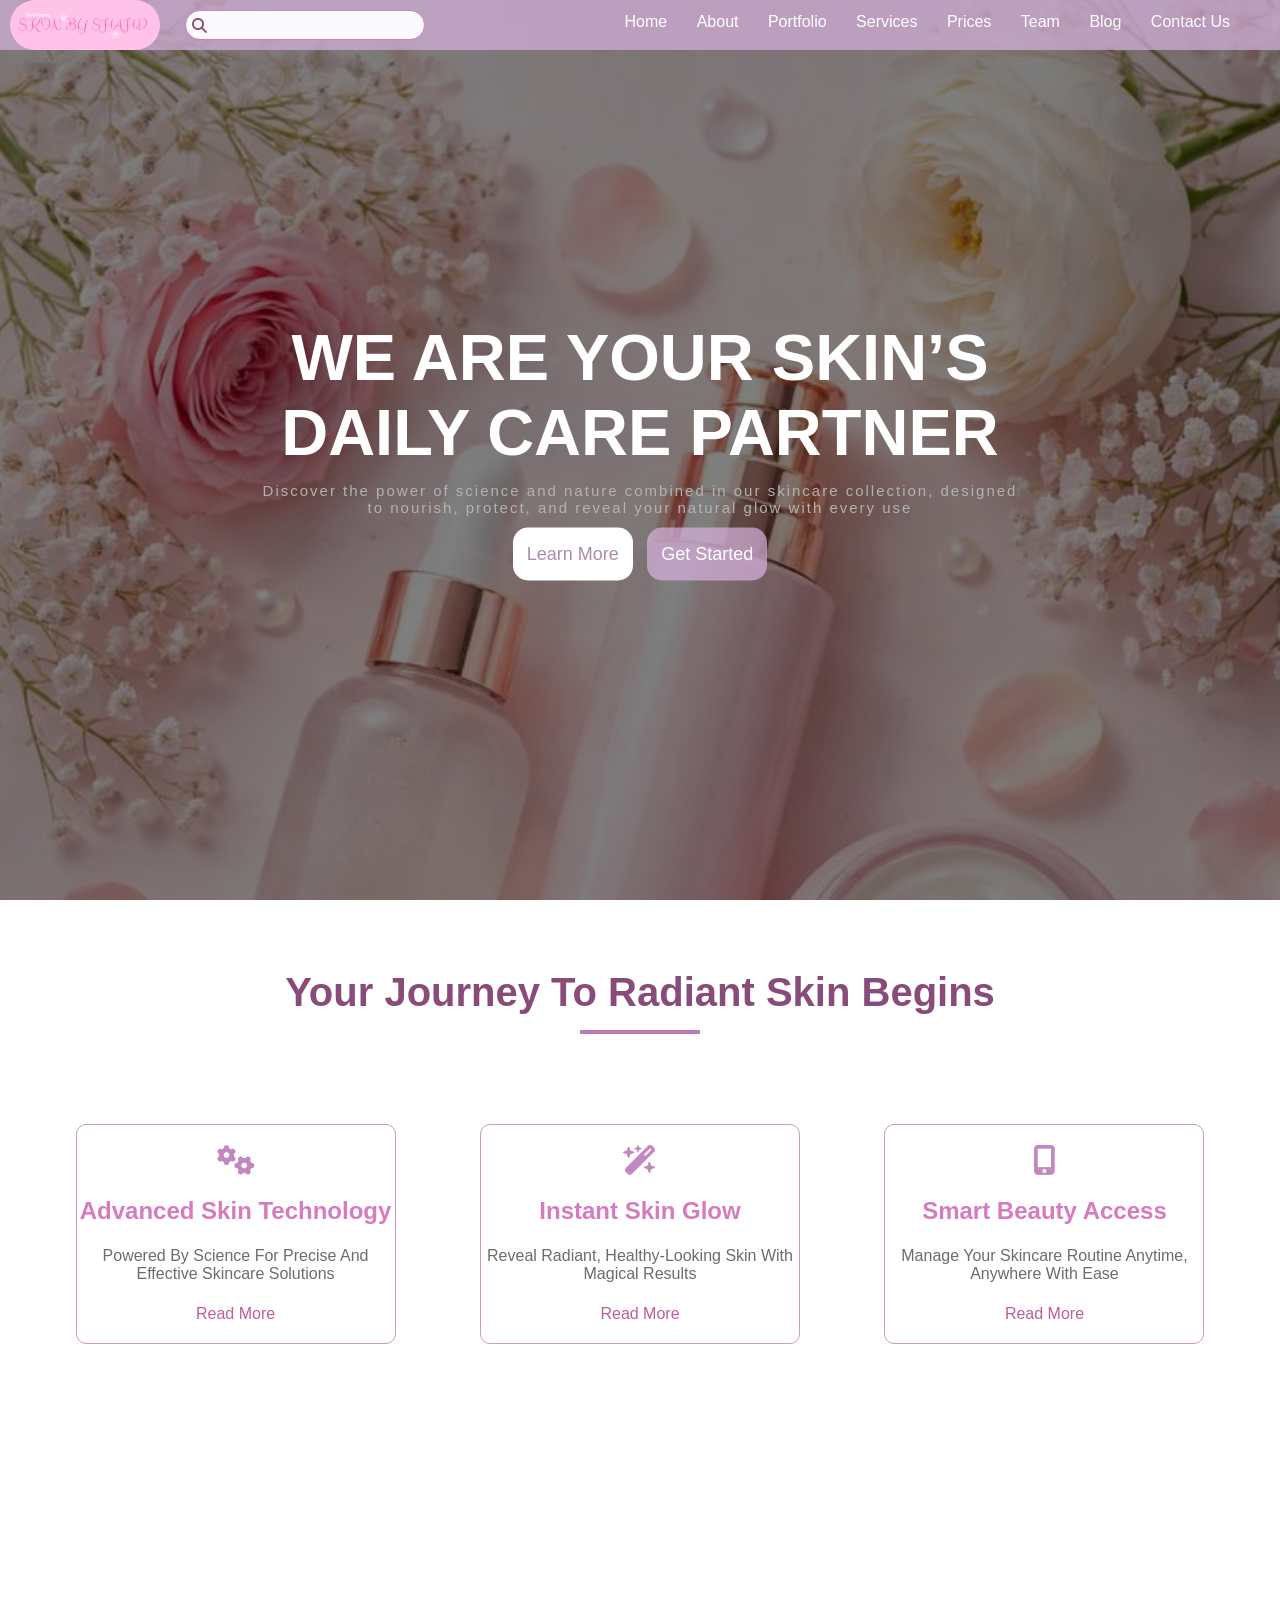
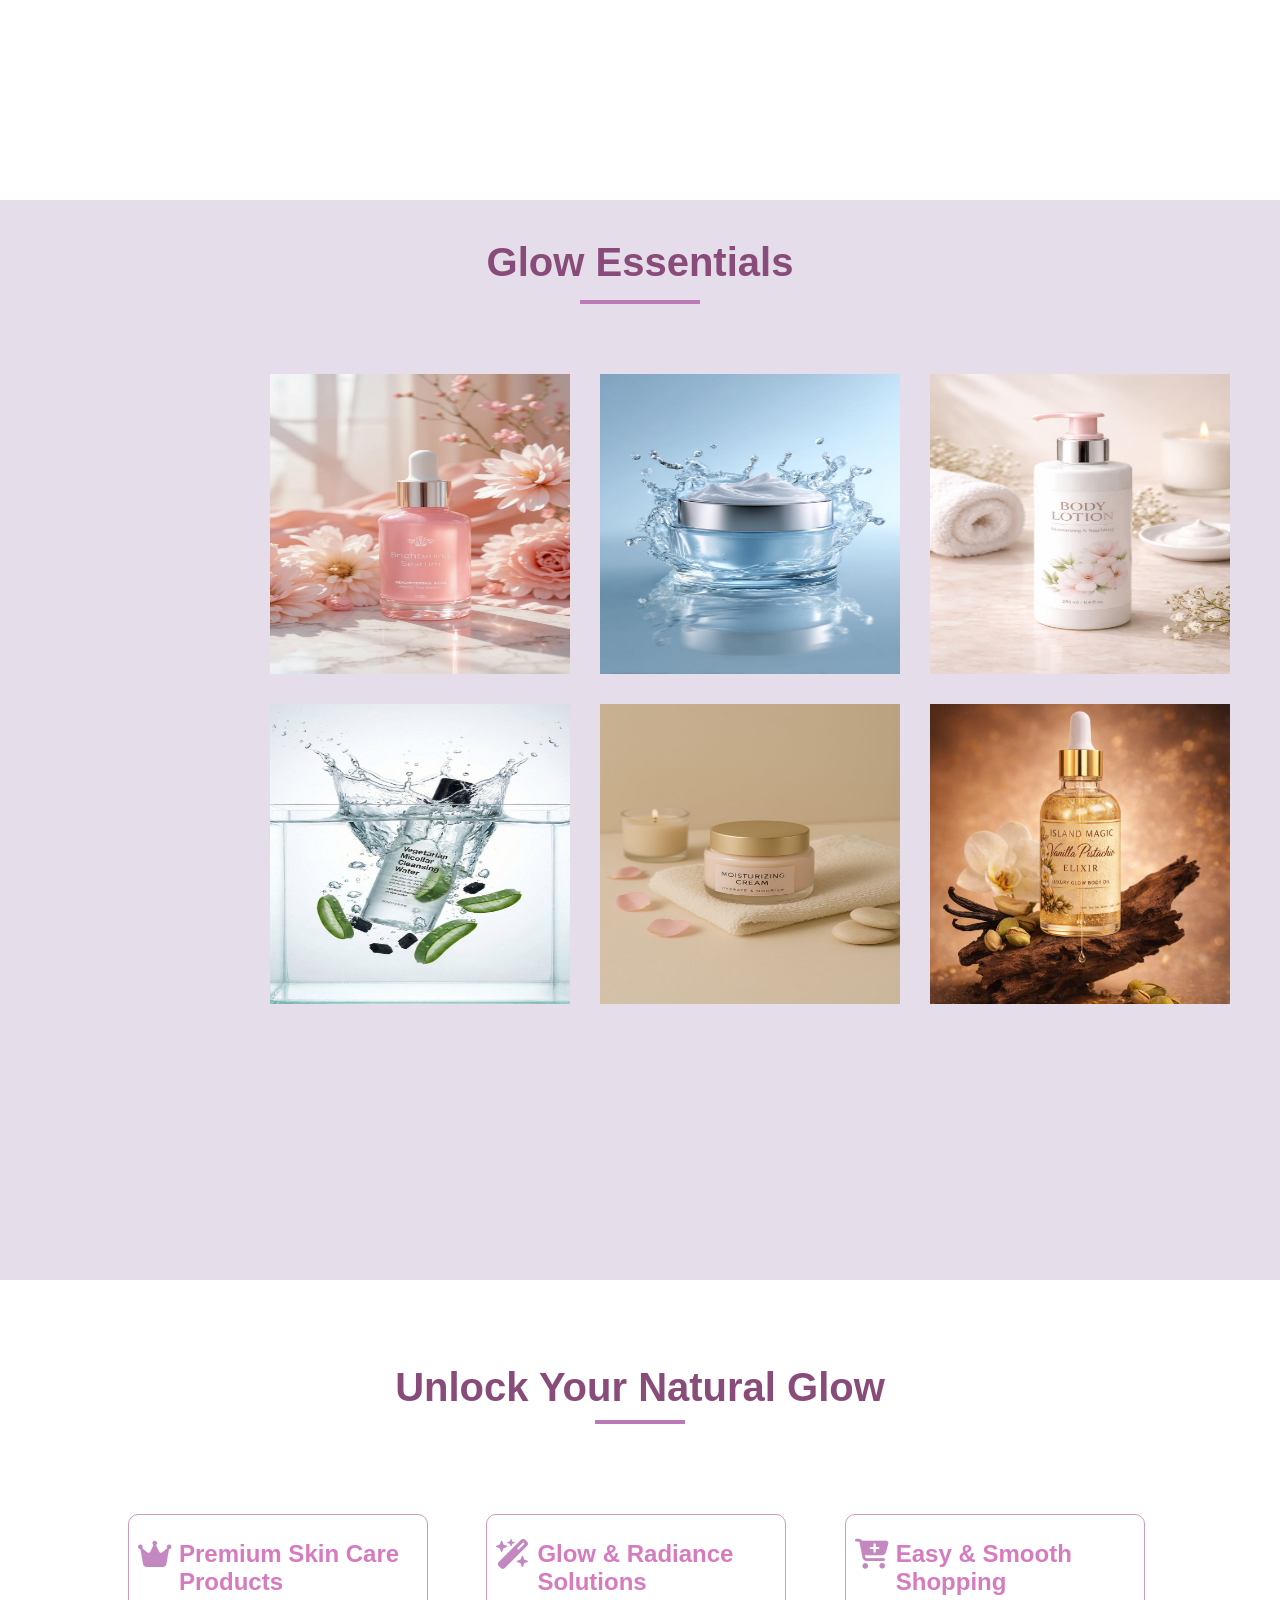
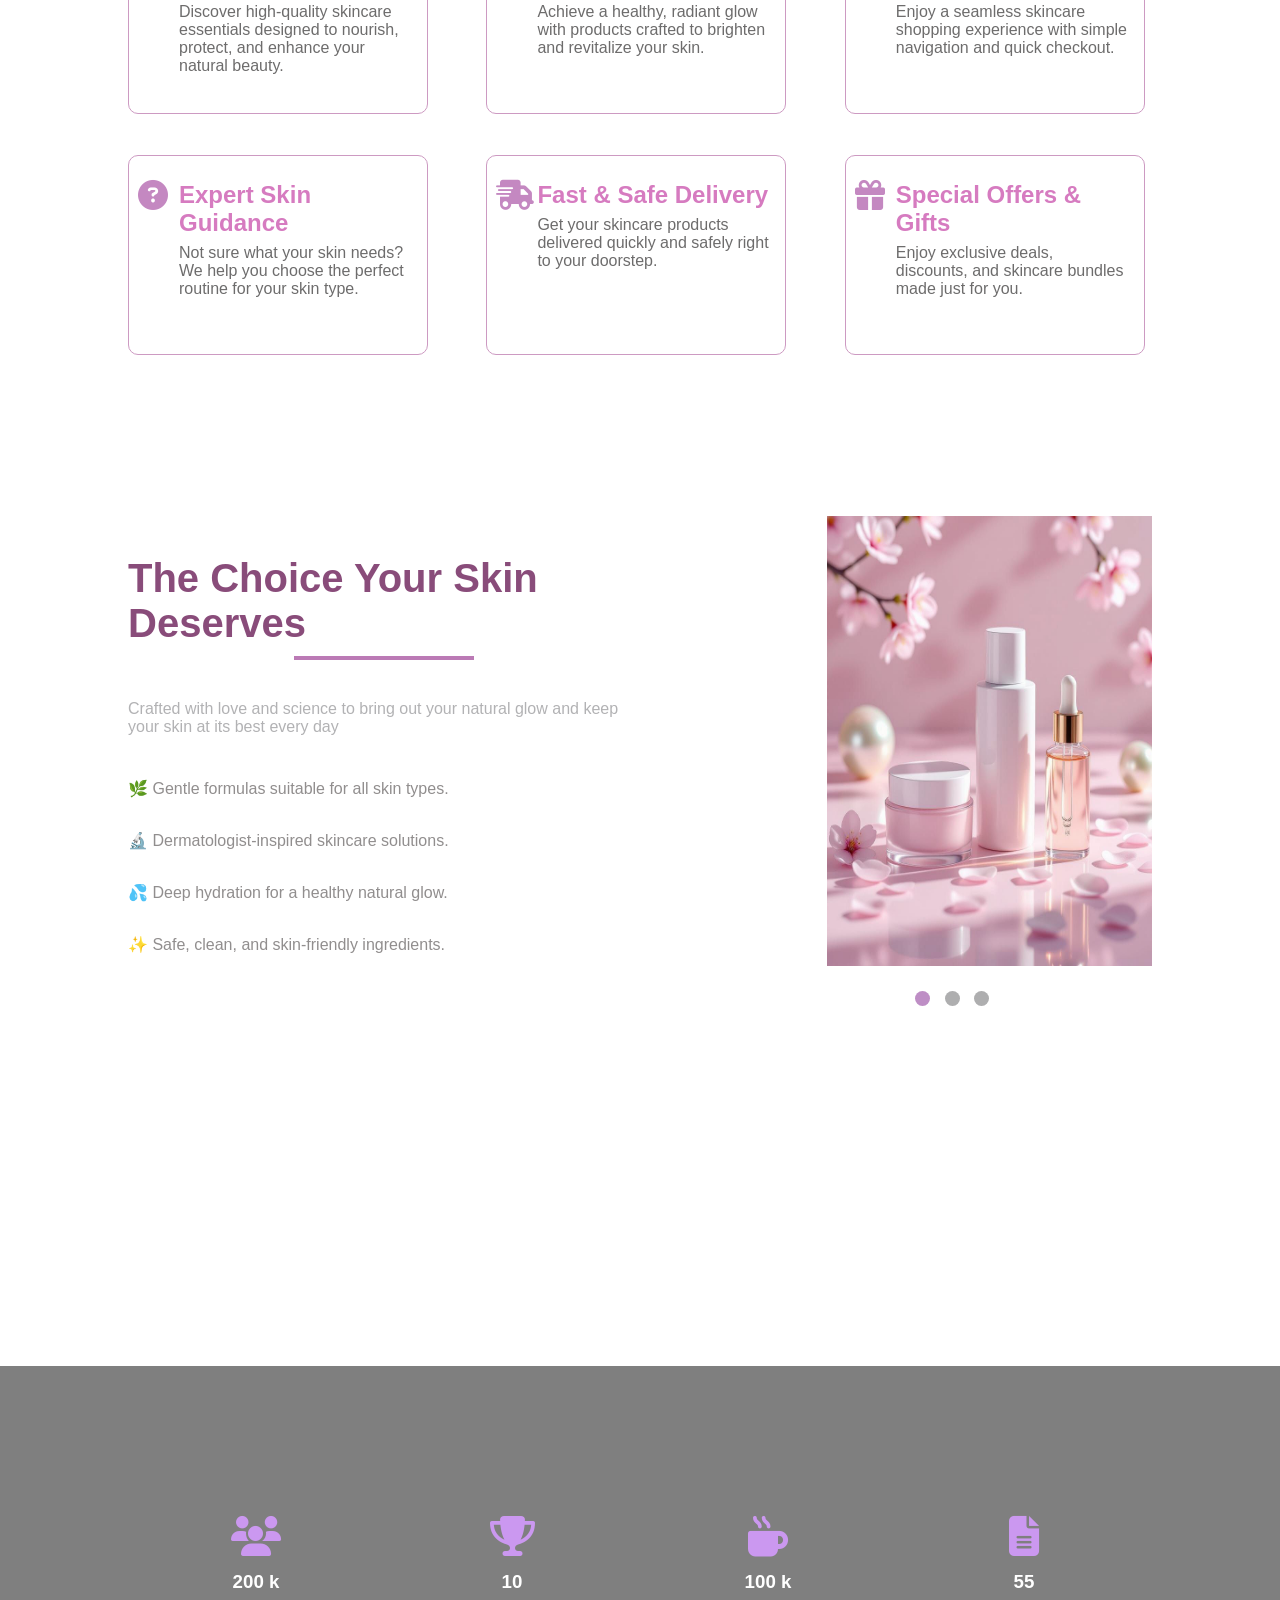
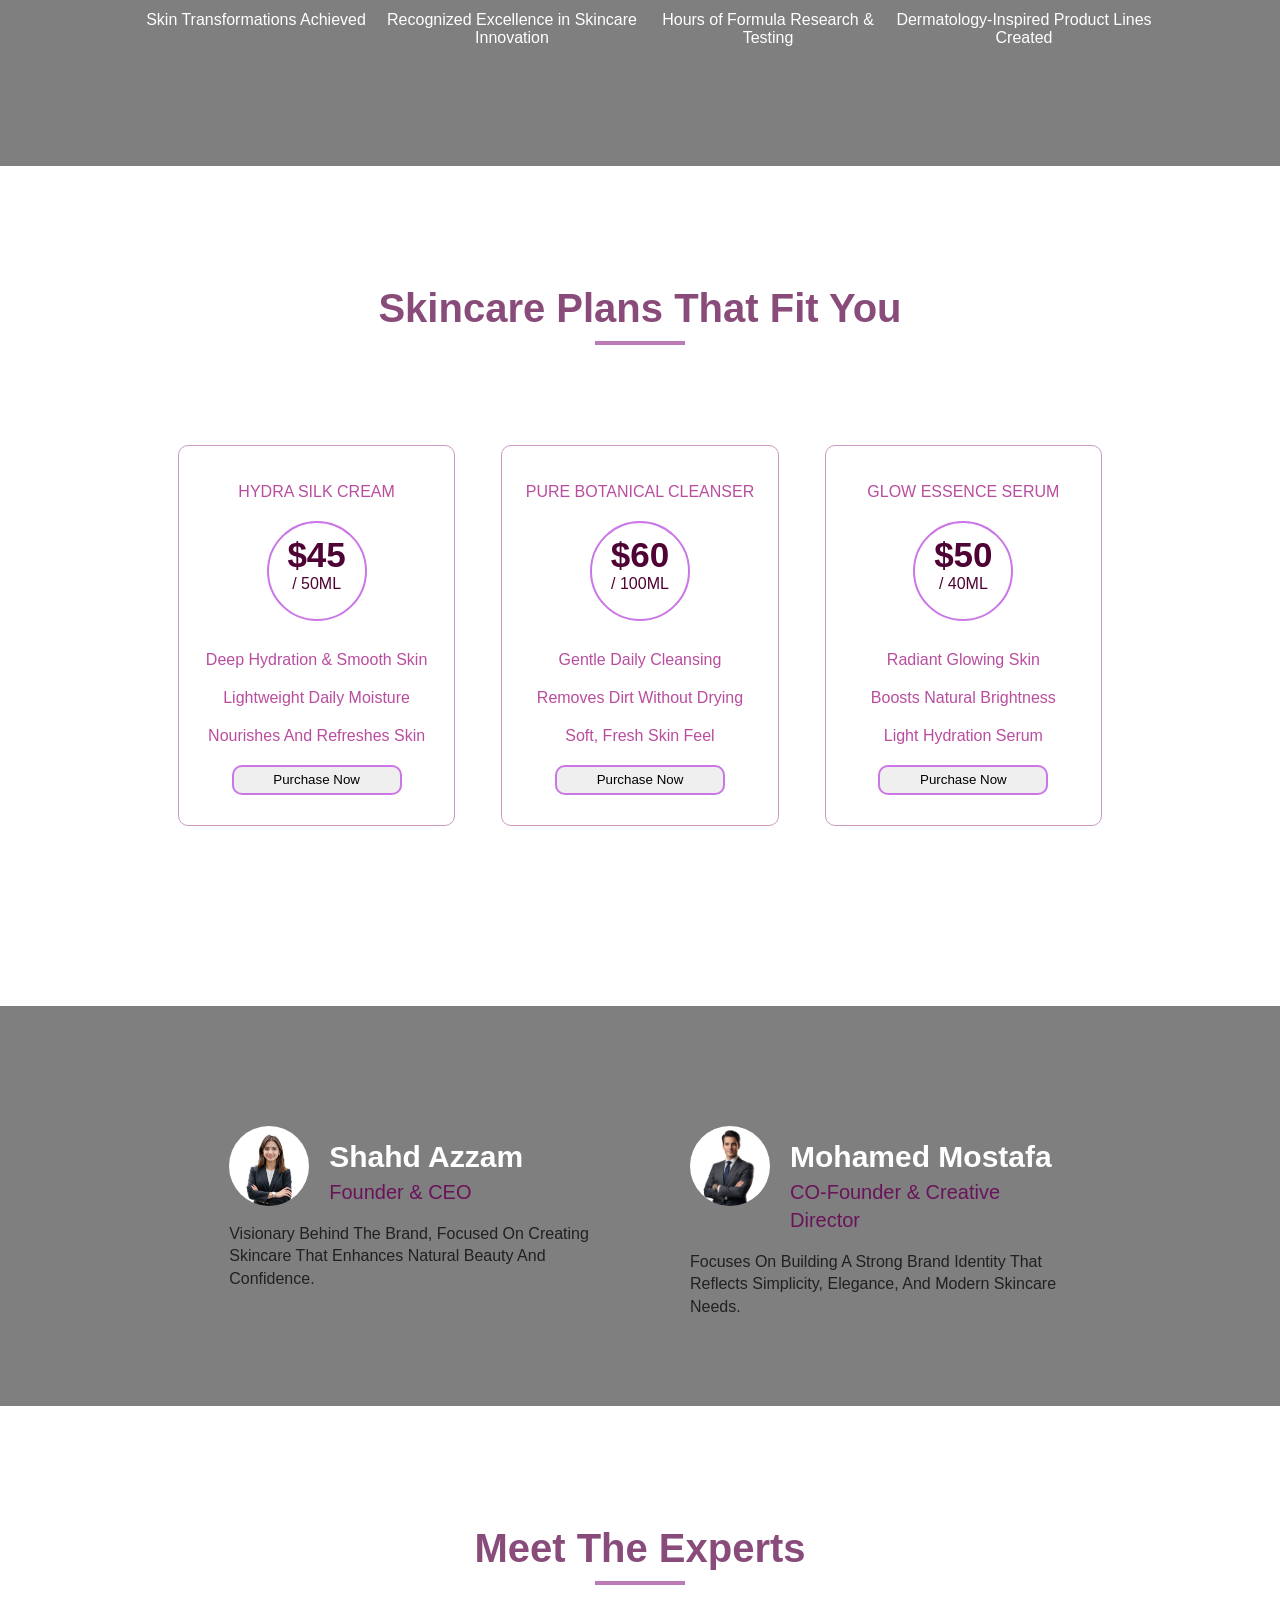
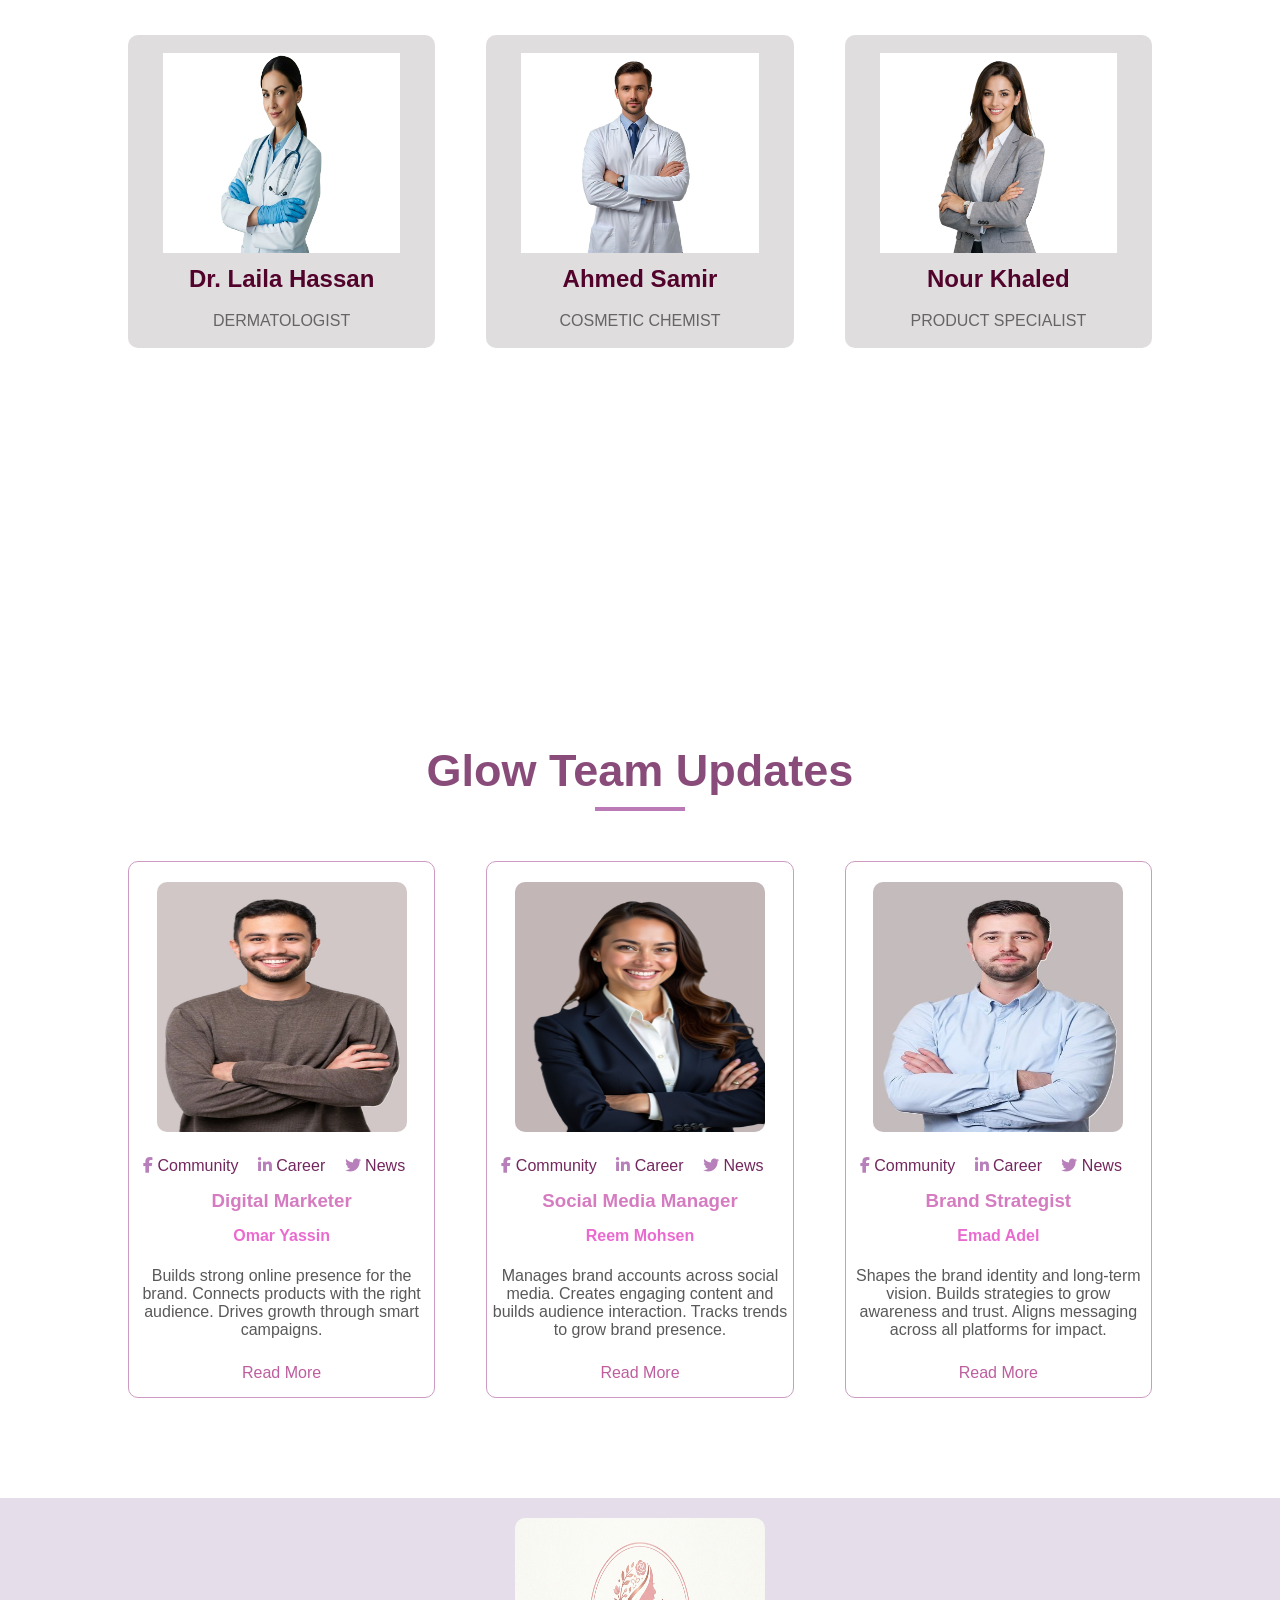
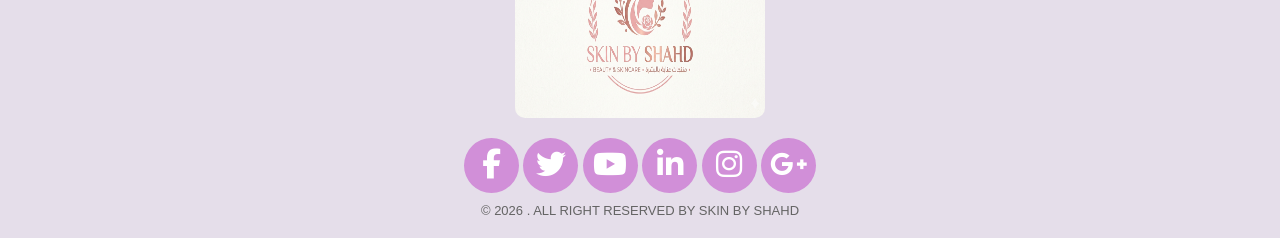
<file: index.html>
<HTML>
    <HEAD>
        <title>SKIN By Shahd</title>
        <link rel="stylesheet" href="CSS/style.css">
        <meta charset="utf-8">
        <link rel="stylesheet" href="https://cdnjs.cloudflare.com/ajax/libs/font-awesome/6.5.1/css/all.min.css">
        
    </HEAD>
    <body>
        <div class="header">
             <img class="img-1" src="images/img-1.png" alt="">
            <input type="text"><i class="fa-solid fa-magnifying-glass searchicon"></i> 
<ul class="headerlinks">
    <li><a href="#">Home</a></li>
    <li><a href="#">About</a></li>
    <li><a href="#">Portfolio</a></li>
    <li><a href="#">Services</a></li>
    <li><a href="#">Prices</a></li>
    <li><a href="#">Team</a></li>
    <li class="list-dropdown"><a href="#" class="blog">Blog</a>
    <ul class="dropdown">
<li><a class="a-dropdown" href="#"> Skin Evolution </a></li>
<li><a class="a-dropdown" href="#"> Glow Formula  </a></li>
<li><a class="a-dropdown" href="#"> Expert Picks </a></li>
    </ul><!-- /dropdown --></li>
    <li><a href="#">Contact Us</a></li>
</ul>
        </div>
        <!--------------------------- /header------------------------ -->
    <div class="container">
        <div class="div1">
            <div class="overlay">
                <div class="mainparagraph">
                    <h2 class="title2">We are your skin’s daily care partner</h2>
                
                    <p class="paragraph1">Discover the power of science and nature combined in our skincare collection, designed to nourish, protect, and reveal your natural glow with every use</p>
                
                    <div class="buttons">
                        <button class="btn1">Learn More</button>
                        <button class="btn2">get started</button>
                    </div>
                </div> <!--/mainparagraph -->
            </div>  <!-- /overlay -->
        </div>  <!-- /div1 -->
    </div>  <!--  /container -->
    <!-- ------------------------------section 2  about-------------------------------------- -->
     <div class="parent">
        
        <h2 class="h2welcome">Your Journey to Radiant Skin Begins</h2>
        <hr class="hrwelcome">
        <div class="sec2div1">
            <i class="fa-solid fa-gears iconsec2"></i>
            <h2 class="sec2h2">Advanced Skin Technology</h2>
            <p class="sec2p2">Powered by science for precise and effective skincare solutions</p>
            <a  class="sec2link"  href="#">Read More</a>
        </div>
        
        <div class="sec2div1">
            <i class="fa-solid fa-wand-magic-sparkles iconsec2"></i>
            <h2 class="sec2h2">Instant Skin Glow</h2>
            <p class="sec2p2">Reveal radiant, healthy-looking skin with magical results</p>
            <a class="sec2link" href="#">Read More</a>
        </div>
    
        <div class="sec2div1">
            <i class="fa-solid fa-mobile-screen-button iconsec2"></i>
            <h2 class="sec2h2">Smart Beauty Access</h2>
            <p class="sec2p2">Manage your skincare routine anytime, anywhere with ease</p>
            <a class="sec2link" href="#">Read More</a>
        </div>

     </div> 
     <!-- ------/parent-------- -->
     <div class="sec3">
        <h2 class="h2sec3">Glow Essentials</h2>
        <hr class="hrwelcome">
        <div class="sec3div1">
            
         
            <img src="images/serum.jpg" width="300px" height="300px">
            <div class="sec3layer1">
                <h3 class="h3category">Category</h3>
                <span class="sec3span">Glow Essence Serum</span>
               <div class="sec3icons" >
                <a href="#" ><i class="fa-solid fa-heart sec3icon2"></i></a>
                <a href="#" ><i class="fa-solid fa-cart-plus sec3icon3"></i></a>
            </div> <!-- /secicons -->
            </div> <!-- /sec3layer1 -->
        </div> <!-- /sec3div1 -->

        <div class="sec3div2">
            <img src="images/cream.jpg" width="300px" height="300px">
            <div class="sec3layer2">
                <h3 class="h3category">Category</h3>
                <span class="sec3span">Hydra Silk Cream</span>
               <div class="sec3icons" >
                <a href="#" ><i class="fa-solid fa-heart sec3icon2"></i></a>
                <a href="#" ><i class="fa-solid fa-cart-plus sec3icon3"></i></a>
            </div> <!-- /secicons -->
            </div> <!-- /sec3layer2 -->
        </div> <!-- /sec3div2 -->
        
       
        <!-- /sec3layer1 -->
        <div class="sec3div3">
            <img src="images/lotion.jpg" width="300px" height="300px">
            <div class="sec3layer3">
                <h3 class="h3category">Category</h3>
                <span class="sec3span">Radiance Repair Lotion</span>
               <div class="sec3icons" >
                <a href="#" ><i class="fa-solid fa-heart sec3icon2"></i></a>
                <a href="#" ><i class="fa-solid fa-cart-plus sec3icon3"></i></a>
            </div> <!-- /secicons -->
            </div> <!-- /sec3layer3 --> 
        </div> <!-- /sec3div3 -->
        <div class="sec3div4">
            <img src="images/cleaner.jpg" width="300px" height="300px">
            <div class="sec3layer4">
                <h3 class="h3category">Category</h3>
                <span class="sec3span">Pure Botanical Cleanser</span>
               <div class="sec3icons" >
                <a href="#" ><i class="fa-solid fa-heart sec3icon2"></i></a>
                <a href="#" ><i class="fa-solid fa-cart-plus sec3icon3"></i></a>
            </div> <!-- /secicons -->
            </div> <!-- /sec3layer4 --> 
        </div> <!-- /sec3div4 -->
        <div class="sec3div5">
            <img src="images/moisturizer.jpg" width="300px" height="300px">
            
                <div class="sec3layer5">
                    <h3 class="h3category">Category</h3>
                    <span class="sec3span">Velvet Skin Moisturizer</span>
                   <div class="sec3icons" >
                    <a href="#" ><i class="fa-solid fa-heart sec3icon2"></i></a>
                    <a href="#" ><i class="fa-solid fa-cart-plus sec3icon3"></i></a>
                </div> <!-- /secicons -->
                </div> <!-- /sec3layer5 --> 
        </div> <!-- /sec3div5 -->
        <div class="sec3div6">
            <img src="images/elixer.jpg" width="300px" height="300px">
        
            <div class="sec3layer6">
                <h3 class="h3category">Category</h3>
                <span class="sec3span">Night Renewal Elixir</span>
               <div class="sec3icons" >
                <a href="#" ><i class="fa-solid fa-heart sec3icon2"></i></a>
                <a href="#" ><i class="fa-solid fa-cart-plus sec3icon3"></i></a>
            </div> <!-- /secicons -->
            </div> <!-- /sec3layer6 --> 
        </div> <!-- /sec3layer6 -->

     </div> <!-- -------------------------------/sec3--------------------------------- -->
     <!-- ------------------sec4------------------ -->
     <h2 class="sec4h2">Unlock Your Natural Glow</h2>
     <hr class="hrsec4">
     <div class="containersec4">
<div class="parentsec4">
    <div class="offerdiv">
<div class="offeritem">
    <a class="aaaaa"    href="#"><i class="fa-solid fa-crown"></i></a>
    <h2>Premium Skin Care Products</h2>
    <p>Discover high-quality skincare essentials designed to nourish, protect, and enhance your natural beauty.</p>
</div> <!-- /offeritem -->
</div> <!-- /offerdiv -->
<div class="offerdiv item2">
<div class="offeritem">
    <a class="aaaaa" href="#"><i class="fa-solid fa-wand-magic-sparkles"></i></a>
    <h2>Glow & Radiance Solutions</h2>
    <p>Achieve a healthy, radiant glow with products crafted to brighten and revitalize your skin.</p>
</div> <!-- /offeritem -->
</div> <!-- /offerdiv -->
<div class="offerdiv">
<div class="offeritem">
    <a    class="aaaaa" href="#"><i class="fa-solid fa-cart-plus"></i></a>
    <h2>Easy & Smooth Shopping</h2>
    <p>Enjoy a seamless skincare shopping experience with simple navigation and quick checkout.</p>
</div> <!-- /offeritem -->
</div> <!-- /offerdiv -->
<div class="offerdiv ">
<div class="offeritem ">
    <a  class="aaaaa" href="#"><i class="fa-solid fa-circle-question"></i></a>
    <h2>Expert Skin Guidance</h2>
    <p>Not sure what your skin needs? We help you choose the perfect routine for your skin type.</p>
</div> <!-- /offeritem -->
</div> <!-- /offerdiv -->
<div class="offerdiv item2">
<div class="offeritem ">
    <a   class="aaaaa" href="#"><i class="fa-solid fa-truck-fast"></i></a>
    <h2>Fast & Safe Delivery</h2>
    <p>Get your skincare products delivered quickly and safely right to your doorstep.</p>
</div> <!-- /offeritem -->
</div> <!-- /offerdiv -->
<div class="offerdiv">
<div class="offeritem">
    <a   class="aaaaa" href="#"><i class="fa-solid fa-gift"></i></a>
    <h2>Special Offers & Gifts</h2>
    <p>Enjoy exclusive deals, discounts, and skincare bundles made just for you.</p>
</div> <!-- /offeritem -->
</div> <!-- /offerdiv -->
</div> <!-- /parentsec4 -->
</div> <!-- ////containersec4 -->

<div class="sec5container">
    <div class="parentsec5">
<div class="divchooseus1">
    <div class="sec5title">
        <h2 class="sec5h2">The Choice Your Skin Deserves</h2>
        <hr class="sec5hr">
        <p class="sec5p">Crafted with love and science to bring out your natural glow and keep your skin at its best every day</p>
        <br>
    </div><!-- /sec5title -->
    <div class="sec5list">
        <ul class="sec5listul">
            <li>🌿 Gentle formulas suitable for all skin types.</li>
            <br>
            <li>🔬 Dermatologist-inspired skincare solutions.</li>
            <br>
            <li>💦 Deep hydration for a healthy natural glow.</li>
            <br>
            <li>✨ Safe, clean, and skin-friendly ingredients.</li>
        </ul>
        </div><!-- /sec5list -->
</div><!-- /divchooseus1 -->

<div class="divchooseus2">
    <img src="images/skincare-2.jpg" width="350px" height="450px">
    <ul class="sec5bullet">
        <li class="active"></li>
        <li></li>
        <li></li>
    </ul>
</div> <!-- /divchooseus2 -->
    </div> <!-- /parentsec4 -->
</div> <!-- /sec5container -->

<!-- ----------------------------/section------------------------------------------------ -->
    <div class="sec6parent"><!-- sec6parent -->
<div class="overlay">
<div class="sec6-container"><!-- sec6-container -->
    <div class="sec6items"> <!-- sec6items -->
            <div class="sec6item">
                <i class="fa-solid fa-users sec6-item-icon"></i>
                <h3 class="sec6-item-title">200 k</h3><br>
                <span class="sec6-item-text">Skin Transformations Achieved</span>
            </div>
            <div class="sec6item">
                <i class="fa-solid fa-trophy sec6-item-icon"></i>
                <h3 class="sec6-item-title">10</h3><br>
                <span class="sec6-item-text">Recognized Excellence in Skincare Innovation</span>
            </div>
            <div class="sec6item">
                <i class="fa-solid fa-mug-hot sec6-item-icon"></i>
                <h3 class="sec6-item-title">100 k</h3><br>
                <span class="sec6-item-text">Hours of Formula Research & Testing</span>
            </div>
             <div class="sec6item">
                <i class="fa-solid fa-file-lines sec6-item-icon"></i>
                <h3 class="sec6-item-title">55</h3><br>
                <span class="sec6-item-text">Dermatology-Inspired Product Lines Created</span>
            </div>
           

        </div><!-- /sec6items -->
</div><!-- /sec6-container -->
</div><!-- /overlay -->
    </div><!-- /sec6parent -->

<!-- /--------------------------------section6------------------------------ -->
<div class="pricing">
<h2 class="pricing-title">Skincare Plans That Fit You</h2>
<hr class="hrsec4" >
</div><!-- /pricing -->
<div class="pricing-container">
    <div class="pricing-divs">
        <div class="pricimg-div1">
<p class="pricimg-div1-p">Hydra Silk Cream</p>
<div class="pricing-div1-plan">
    <h3 class="h3-dollar">&dollar;45</h3>
    <span class="span-plan">/ 50ml</span>
</div><!-- / pricing-div1-plan-->
<ul class="pricing-ul">
    <li>Deep hydration & smooth skin</li>
    <li>Lightweight daily moisture</li>
    <li>Nourishes and refreshes skin</li>
</ul>
<button class="pricing-btn">purchase now</button>
        </div><!-- /pricimg-div1 -->
        <div class="pricimg-div1 div-pric2"><p class="pricimg-div1-p">Pure Botanical Cleanser</p>
            <div class="pricing-div1-plan">
                <h3 class="h3-dollar">&dollar;60</h3>
                <span class="span-plan">/ 100ml</span>
            </div><!-- / pricing-div1-plan-->
            <ul class="pricing-ul">
                <li>Gentle daily cleansing</li>
                <li>Removes dirt without drying</li>
                <li>Soft, fresh skin feel</li>
            </ul>
            <button class="pricing-btn">purchase now</button></div>
        <div class="pricimg-div1"><p class="pricimg-div1-p">Glow Essence Serum</p>
            <div class="pricing-div1-plan">
                <h3 class="h3-dollar">&dollar;50</h3>
                <span class="span-plan">/ 40ml</span>
            </div><!-- / pricing-div1-plan-->
            <ul class="pricing-ul">
                <li>Radiant glowing skin</li>
                <li>Boosts natural brightness</li>
                <li>Light hydration serum</li>
            </ul>
            <button class="pricing-btn">purchase now</button></div><!-- /pricimg-div1 -->
    </div><!-- /pricing-container -->
</div><!-- /pricing-container -->
<!-- ------------/section------------------- -->
<div class="parent-about">
    <div class="overlay-about">
<div class="container-about">
<div class="about-content">
<div class="about-item1">
<div class="about-item1-info">
<img src="images/person-1.jpg" width="80px" height="80px" alt="image">
<h3> Shahd Azzam</h3>
<span>Founder & CEO</span>
</div><!-- /about-item1-info -->
<p class="about-p">Visionary behind the brand, focused on creating skincare that enhances natural beauty and confidence.</p>
</div><!-- /about-item1 -->

<div class="about-item1">
    <div class="about-item1-info">
    <img src="images/person-2.jpg" width="80px" height="80px" alt="image">
    <h3> Mohamed Mostafa</h3>
    <span>CO-Founder & Creative Director</span>
    </div><!-- /about-item1-info -->
    <p class="about-p">Focuses on building a strong brand identity that reflects simplicity, elegance, and modern skincare needs.</p>
    </div><!-- /about-item1 -->
</div><!-- /about-content -->
</div><!-- /container-about -->
    </div><!-- /overlay-about -->
</div><!-- /parent-about -->
<!-- /----------------------------/section--------------------------------------- -->
<div class="team-title">
<h2>Meet the experts</h2>
<hr class="hrsec4" >
</div><!-- /team-title -->
    
 <div class="team-container">
    <div class="team-parent">
    <div class="team-items">
<div class="team-div1-img1">
    <img src="images/person-3.png" width="300px" height="200px">
<div class="team-icons"> 
    <a href="#"><i class="fa-brands fa-facebook-f"></i></a>
    <a href="#"><i class="fa-brands fa-linkedin-in"></i></a>
        <a href="#"><i class="fa-brands fa-twitter"></i></a>
</div> <!-- /teamicons -->
</div> <!-- /team-div1-img1 -->
     <div class="teaminfo">
<h2 class="team-info-title">Dr. Laila Hassan</h2>
<p class="team-info-paragraph">Dermatologist</p> 
</div><!-- /teaminfo -->
</div><!-- /team-items -->

<div class="team-items team-item2">
    <div class="team-div1-img1">
        <img src="images/person-4.png" width="300px" height="200px">
    <div class="team-icons"> 
        <a href="#"><i class="fa-brands fa-facebook-f"></i></a>
        <a href="#"><i class="fa-brands fa-linkedin-in"></i></a>
            <a href="#"><i class="fa-brands fa-twitter"></i></a>
    </div> <!-- /teamicons -->
    </div> <!-- /team-div1-img1 -->
         <div class="teaminfo">
    <h2 class="team-info-title">Ahmed Samir</h2>
    <p class="team-info-paragraph">Cosmetic Chemist</p> 
    </div><!-- /teaminfo -->
    </div><!-- /team-items -->

    <div class="team-items">
        <div class="team-div1-img1">
            <img src="images/person-5.png" width="300px" height="200px">
        <div class="team-icons"> 
            <a href="#"><i class="fa-brands fa-facebook-f"></i></a>
            <a href="#"><i class="fa-brands fa-linkedin-in"></i></a>
                <a href="#"><i class="fa-brands fa-twitter"></i></a>
        </div> <!-- /teamicons -->
        </div> <!-- /team-div1-img1 -->
             <div class="teaminfo">
        <h2 class="team-info-title">Nour Khaled</h2>
        <p class="team-info-paragraph">Product Specialist</p> 
        </div><!-- /teaminfo -->
        </div><!-- /team-items -->
</div><!-- /team-parent -->
</div> <!-- /team-container -->
<!-- /----------------------------/section--------------------------------------- -->
<div class="news-title">
    <h2>glow team updates</h2>
    <hr class="hrsec4" >
    </div><!-- /team-title -->
        
     <div class="news-container">
        <div class="news-parent">
       

<div class="news-item">
<img src="images/person-6.jpg" width="250px" height="250px">
<div class="news-icons">
    <ul>
        <a href="#"><li><i class="fa-brands fa-facebook-f ffff"></i></a>  Community</li>
        <a href="#"> <li><i class="fa-brands fa-linkedin-in ffff"></i></a> Career</li>
        <a href="#"><li><i class="fa-brands fa-twitter ffff"></i></a> News</li>
    </ul>
                <h3>Digital Marketer </h3>
                <h4>Omar Yassin</h4>
                <p>Builds strong online presence for the brand.
                    Connects products with the right audience.
                    Drives growth through smart campaigns.</p>
                <a  href="#" class="news-read-more">Read More</a>
            </div><!-- /news-icons -->
</div><!-- /news-item -->



    <div class="news-item mg">
    <img src="images/person-7.jpg" width="250px" height="250px">
    <div class="news-icons">
        <ul>
            <a href="#"><li><i class="fa-brands fa-facebook-f ffff"></i></a> Community</li>
            <a href="#"> <li><i class="fa-brands fa-linkedin-in ffff"></i></a> Career</li>
            <a href="#"><li><i class="fa-brands fa-twitter ffff"></i></a> News</li>
        </ul>
                    <h3>Social Media Manager</h3>
                    <h4>Reem Mohsen</h4>
                    <p>Manages brand accounts across social media.
                       Creates engaging content and builds audience interaction.
                       Tracks trends to grow brand presence.</p>
                    <a  href="#" class="news-read-more">Read More</a>
                </div><!-- /news-icons -->
    </div><!-- /news-item -->
   

    
        <div class="news-item">
        <img src="images/person-8.jpg" width="250px" height="250px">
        <div class="news-icons">
            <ul>
                <a href="#"><li><i class="fa-brands fa-facebook-f ffff"></i></a> Community</li>
                <a href="#"> <li><i class="fa-brands fa-linkedin-in ffff"></i></a> Career</li>
                <a href="#"><li><i class="fa-brands fa-twitter ffff"></i></a> News</li>
            </ul>
                        <h3>Brand Strategist</h3>
                        <h4>Emad Adel</h4>
                        <p>Shapes the brand identity and long-term vision.
                           Builds strategies to grow awareness and trust.
                           Aligns messaging across all platforms for impact.</p>
                        <a  href="#" class="news-read-more">Read More</a>
                    </div><!-- /news-icons -->
        </div><!-- /news-item -->
        </div><!-- /news-parent -->
        </div><!-- /news-container -->

        <div class="footer">
<div class="content-footer">
<div class="img-footer">
<img src="images/brand-logo.png">
</div>
<div class="ul-footer">
    <ul>
        <li><i class="fa-brands fa-facebook-f footer-icon"></i></li>
        <li><i class="fa-brands fa-twitter footer-icon"></i></li>
        <li><i class="fa-brands fa-youtube footer-icon"></i></i></li>
        <li><i class="fa-brands fa-linkedin-in footer-icon"></i></li>
        <li><i class="fa-brands fa-instagram footer-icon"></i></li>
        <li><i class="fa-brands fa-google-plus-g footer-icon"></i></li>
    </ul>
    <p>&copy; 2026 . ALL RIGHT RESERVED BY SKIN BY SHAHD</p>
</div><!-- /ul-footer -->
</div><!-- /content -->
        </div><!-- /footer -->
    </body>
</HTML>
</file>
<file: CSS/style.css>
*{
    margin: 0;
    padding: 0;
    box-sizing: border-box;
}
body{
    font-family:'Franklin Gothic Medium', 'Arial Narrow', Arial, sans-serif ;
    height: 4000px;
}
.container{
    position: relative;
}
.div1{
    width: 100%;
    height: 100vh;
    background-image: url(../images/skincare.jpg);
    position: relative;
    background-size: cover;
}
.overlay{
    position: absolute;
    width: 100%;
    height: 100%;
    background-color: rgba(0, 0, 0, 0.5);
}
.header{
    position:fixed ;
    width: 100%;
    height: 50px;
    background-color:rgba(216, 179, 222, 0.7);
    /* overflow: auto; */
    padding-right:  25px;
    margin-right: 25px;
    z-index: 10; 
}
.img-1{
    width: 150px;
    height: 50px;
    border-radius: 25px;
    margin-left: 10px;
    cursor: pointer;
}
[type="text"]{
    position: relative;
    width:240px ;
    height: 30px;
    background-color: rgb(250, 250, 252);
    border-radius: 20px;
    position: absolute;
    margin-top: 10px;
    margin-left: 25px;
    border: 1px solid rgb(193, 135, 181) ;
    padding-left: 30px;    
}
input:focus {
    outline: 1px solid #894c7a;
}
.searchicon{
   position: absolute;
   top: 18px;
   font-size: 15px;
   margin-left: 32px;
   color: #894c7a;
   transition: 0.3s;
   cursor: pointer;
}
.searchicon:hover{
    transform: scale(1.1);
}
.headerlinks{
    list-style: none;
    float: right;
}
.headerlinks li{
    margin-right: 25px;
    margin-top: 13px; 
    display: inline-block;
}
.headerlinks li a {
    text-decoration: none;
    color: #fff;
    position: relative;
    padding-bottom: 7px;
}

.headerlinks li a:after {
    position: absolute;
    content: "";
    width: 0;
    height: 2.5px;
    bottom: 0;
    left: 0;
    background-color: rgb(205, 118, 211);
    opacity: 0;
}

.headerlinks li a:hover:after {
    width: 100%;
    opacity: 0.8;
    transition: 0.5s;
}

.list-dropdown {
    position: relative;
    display: inline-block;
}

.dropdown {
    position: absolute;
    width: 150px;
    padding: 5px;
    background-color: #fff;
    text-align: center;
    left: 0;
    top: 150%;
    visibility: hidden;
    opacity: 0;
    transition: opacity 0.5s;
    z-index: 50;
    border: 1px solid rgb(115, 50, 128);
    border-radius: 10px;
    margin-bottom: 5px;
}

.dropdown li a {
    color: rgb(185, 138, 186);
    display: block;
    padding: 10px 0px;
    text-align: center;
    margin: 0;
}
.list-dropdown:hover .dropdown {
    visibility: visible;
    opacity: 1;
}
img {
    transition: 0.3s;
}

img:hover {
    transform: scale(1.1);
}
.dropdown li {
    display: block;
}
.mainparagraph{
    width: 60%;
    color: #fff;
    position: absolute;
    top: 50%;
    left: 50%;
    transform: translate(-50% , -50%);
    text-align: center;
}
.title2{
    font-size: 65px;
    text-transform: uppercase;
}
.paragraph1{
    color: #b3b1b1;
    font-size: 15px;
    padding: 12px  0px;
    letter-spacing: 2px;
}
.btn1{
    
    font-size: 18px;
    border: 0;
    border-radius: 15px;
    cursor: pointer;
    text-transform: capitalize;
    padding: 16px 14px;
    margin-right: 5px;
    color: #aa8ea7 ;
    background-color:#ffffff ;
    transition: 0.3s;
    
}
.btn1:hover{
    transform: scale(1.1);
    opacity: 0.5;
}
.btn2{
    
    font-size: 18px;
    border: 0;
    border-radius: 15px;
    cursor: pointer;
    text-transform: capitalize;
    padding: 16px 14px;
    margin-left: 5px;
    color: #ffffff;
    background-color: rgba(216, 179, 222, 0.7);
    transition: 0.3s;
}
.btn2:hover{
    transform: scale(1.1);
    opacity: 0.5;
}

.h2welcome{
    color: #894c7a;
    text-align: center;
    padding-top: 70px;
    font-size: 40px;
}
.hrwelcome{
    width: 120px;
    border: 2px solid rgb(187, 122, 181);
    margin: auto;
    margin-top: 15px;
    
}
.parent{
    overflow: auto;
    width: 100%;
    height: 100vh;
    text-align: center;
    text-transform: capitalize;
}
.sec2div1 {
    display: inline-block;
    width: 320px;
    height: 220px;
    margin: 90px 40px 0;
    text-align: center;
    border: 1px solid rgb(205, 154, 194);
    position: relative;
    border-radius: 10px;
    transition: 0.3s ease;
}
.sec2div1:hover {
    transform: translateY(-12px);
    box-shadow: 0 20px 30px rgba(0, 0, 0, 0.15);
}
.iconsec2{
    font-size: 30px;
    color: rgb(196, 136, 193);
    padding-top: 20px;
}
.sec2link{
    text-decoration: none;
    color:rgb(190, 94, 158) ;
    transition: 0.3s;
    display: inline-block;
}
.sec2link:hover{
    transform: scale(1.1);
}
.sec2h2{
    color: #d67bc0 ;
}
.sec2h2 , .sec2p2 , .sec2link{
    padding-top: 22px;
}

.sec2div1:hover .sec2link{
    color:  rgb(119, 44, 104) ;
}
.sec2div1:hover .iconsec2{
    color:rgb(119, 44, 104) ;
    }
.sec2div1:after{
    position: absolute;
    content: "";
    width: 0;
    height: 0;
    top: 0;
    left: 0;
    background-color: rgb(214, 189, 208);
    opacity: 0;
    z-index: -1;
    border-radius: 10px;
}
.sec2div1:hover::after{
    width: 100%;
    height: 100%;
    opacity: 0.8;
    transition: 0.5s;
}
 .sec2div1:hover .sec2h2 {
    color: #fff;
}
.sec2p2{
    color: rgb(109, 108, 108);
}
.sec2div1:hover .sec2p2{
    color: rgb(52, 50, 51);
}



/* ////////////////////////////////////sec2/////////////////////////////////////////// */


.sec3{
    width: 100%;
    background-color: rgb(229, 222, 234);
    height: 120vh;
    overflow: auto; 
}
.h2sec3{
    color: #894c7a;
    text-align: center;
    padding-top: 40px;
    font-size: 40px;
    text-transform: capitalize;
}
.sec3div1{
    float: left;
    margin-left: 270px;
    margin-top: 70px;
    position: relative;
    transition: 0.3s ease;
   
}
.sec3div1:hover{
    transform: scale(1.1);
}
.sec3layer1{
    width: 100%;
    height:100%;
    background-color:rgba(0, 0, 0, 0.5);
    line-height: normal;
    position: absolute;
    top: 0;
    left: 0;
    z-index: 1;
    transition: 0.1s;
    color: #fff;
    text-align: center; 
    visibility: hidden; 
}

.sec3div1:hover .sec3layer1{
    visibility: visible;
    opacity: 1;
}
.sec3icon2{
    background-color: #fff;
    width: 40px;
    height: 30px;
    padding-top: 7px;
    text-align: center;
    color: rgb(221, 155, 215);
    font-size: 20px;
    border-radius: 6px;
}
.sec3icon3{
    background-color: #fff;
    width: 40px;
    height: 30px;
    padding-top: 6px;
    text-align: center;
    color: rgb(221, 155, 215);
    font-size: 20px;   
    border-radius: 6px;
}
.sec3icon2:hover{
    background-color:rgb(221, 155, 215) ;
    color: #fff;
    transition: 0.5s;
}
.sec3icon3:hover{
    background-color:rgb(221, 155, 215) ;
    color: #fff;
    transition: 0.5s;
}
.sec3icons a{
    display:inline-block;
    position: relative;
    top: 50px;
}
.h3category{
    color: rgb(181, 181, 184);
    text-transform: uppercase;
    font-size: 30px;
    padding-top: 30px;
}
.sec3span{
    position: relative;
    top: 20px; 
}
/* ////////////////////// */
.sec3div2{
    float: left;
    margin-left: 30px;
    margin-top: 70px;
    position: relative;
    transition: 0.3s ease;
}
.sec3div2:hover{
    transform: scale(1.1);
}
.sec3layer2{
    width: 100%;
    height:100%;
    background-color:rgba(0, 0, 0, 0.5);
    line-height: normal;
    position: absolute;
    top: 0;
    left: 0;
    z-index: 1;
    transition: 0.1s;
    color: #fff;
    text-align: center;
    visibility: hidden; 
}
.sec3div2:hover .sec3layer2{
    visibility: visible;
    opacity: 1;
} 
/* ////////////////// */
.sec3div3{
    float: left; 
    margin-left: 30px;
    margin-top: 70px;
    position: relative;
    transition: 0.3s ease;
}
.sec3div3:hover{
    transform: scale(1.1);
}
.sec3layer3{
    width: 100%;
    height:100%;
    background-color:rgba(0, 0, 0, 0.5);
    line-height: normal;
    position: absolute;
    top: 0;
    left: 0;
    z-index: 1;
    transition: 0.1s;
    color: #fff;
    text-align: center;
    visibility: hidden; 
}

.sec3div3:hover .sec3layer3{
    visibility: visible;
    opacity: 1;
} 
/* //////////////////////////////// */
.sec3div4{
    float: left;
    margin-left: 270px;
    margin-top: 30px;
    position: relative;
    transition: 0.3s ease;
}
.sec3div4:hover{
    transform: scale(1.1);
}
.sec3layer4{
    width: 100%;
    height:100%;
    background-color:rgba(0, 0, 0, 0.5);
    line-height: normal;
    position: absolute;
    top: 0;
    left: 0;
    z-index: 1;
    transition: .1s;
    color: #fff;
    text-align: center;
    visibility: hidden;       
}
.sec3div4:hover .sec3layer4{
    visibility: visible;
    opacity: 1;
} 
/* /////////////////// */
.sec3div5{
    float: left;
    margin-left: 30px;
    margin-top: 30px;
    position: relative;
    transition: 0.3s ease;
}
.sec3div5:hover{
    transform: scale(1.1);
}
.sec3layer5{
    width: 100%;
    height:100%;
    background-color:rgba(0, 0, 0, 0.5);
    line-height: normal;
    position: absolute;
    top: 0;
    left: 0;
    z-index: 1;
    transition: .1s;
    color: #fff;
    text-align: center;
    visibility: hidden;      
}

.sec3div5:hover .sec3layer5{
    visibility: visible;
    opacity: 1;
} 
/* //////////////////////// */
.sec3div6{
    float: left;
    margin-left: 30px;
    margin-top: 30px;
    position: relative;
    transition: 0.3s ease;
}
.sec3div6:hover{
    transform: scale(1.1);
} 
.sec3layer6{
    width: 100%;
    height:100%;
    background-color:rgba(0, 0, 0, 0.5);
    line-height: normal;
    position: absolute;
    top: 0;
    left: 0;
    z-index: 1;
    transition: .1s;
    color: #fff;
    text-align: center;
    visibility: hidden;   
}
.sec3div6:hover .sec3layer6{
    visibility: visible;
    opacity: 1;
} 
/*-----------------------------------/sec3------------------------------------- */
.containersec4{
    width: 80%;
    margin: auto;
    margin-top: 70px;
}
.sec4h2{
    color: #894c7a;
    text-align: center;
    padding-top: 85px;
    font-size: 40px;
    text-transform: capitalize;
}
.hrsec4{
    width: 90px;
    border: 2px solid rgb(187, 122, 181);
    margin: auto;
    margin-top: 10px; 
} 
.offeritem{
    width: 300px;
    height: 200px;
    border: 1px solid rgb(205, 154, 194);
    padding: 25px 15px 30px 50px;
    border-radius: 10px;
    transition: 0.3s ease;
}
.offeritem:hover {
    transform: translateY(-12px);
    box-shadow: 0 20px 30px rgba(0, 0, 0, 0.15);
}
.parentsec4{
    overflow: auto;  
}
.offerdiv{
    float: left;
    width: 30%;
    margin: 2%  0%;
    position: relative;
}
.item2{
    margin: 2% 5%;
}

.offeritem h2{
color: #d67bc0;
}
    
p {
    color: rgb(109, 108, 108);
    padding-top: 7px;
}
.aaaaa{
    position: absolute;
    left: 10px ;
    top: 25px;
    font-size: 30px;
    color: rgb(196, 136, 193);
} 
.offeritem:after{
    position: absolute;
    content: "";
    width: 0;
    height: 0;
    top: 0;
    left: 0;
    background-color: rgb(214, 189, 208);
    opacity: 0;
    z-index: -1;
}
.offeritem:hover::after{
    width: 300px;
    height: 200px;
    opacity: 0.8;
    transition: 0.5s;
    border-radius: 10px;
}
.offeritem:hover p{
    color: rgb(52, 50, 51);
}
.offeritem:hover h2{
    color: rgb(119, 44, 104);
}
.offeritem:hover  .aaaaa{
    color: rgb(119, 44, 104);
}

/* ------------------------------------------------- */
.sec5container{
    width: 80%;
    margin: auto;   
}
.parentsec5{
    height: 100vh;
    overflow: auto;
    padding-top: 50px;
    margin-top: 90px;
}
.divchooseus1{
    float: left;
    width: 50%;
}
.divchooseus2{
    width: 50%;
    float: left;
    padding-left:187px;
}
.sec5title{
    padding-top: 40px;
}

.sec5h2{
    text-transform: capitalize;
    font-size: 40px;
    color: #894c7a;
}
.sec5hr{
    width: 180px;
    border: 2px solid rgb(187, 122, 181);
    margin: auto;
    margin-top: 10px;    
}
.sec5p{
    color: rgb(178, 178, 180);
    padding-top: 40px;
}
.sec5listul{
    list-style: none;
    padding-top: 25px;
}
.sec5listul li{
    margin-bottom: 15px;
    color: rgb(145, 142, 142);
    transition: 0.3s ease;
}
.sec5listul li:hover{
    transform: translateY(-5px);
    color: #d18fd8;
}
.sec5bullet{
    text-align: center;
    margin-left: -75px;
    margin-top: 15px;
    list-style: none;
}
.sec5bullet li.active{
    background-color: rgb(190, 142, 197);
}
.sec5bullet li{
    width: 10px;
    height: 10px;
    border-radius: 50%;
    margin: 10px 5px;
    display: inline-block;
    width: 15px;
    height: 15px;
    border-radius: 50%;
    background-color: rgb(174, 174, 175);
}
.sec5bullet li:hover{
    background-color: rgb(190, 142, 197);
}
.sec6parent{
    width: 100%;
    height: 400px;
    background-image: url(../images/skincare-3.jpg);
    position: relative;
    background-size: cover;
    background-attachment: fixed;
}
.overlay {
    position: absolute;
    width: 100%;
    height: 100%;
    top: 0;
    left: 0;
    background-color: rgba(0, 0, 0, 0.5);
}
.sec6-container{
    width: 80%;
    margin: auto;
}
.sec6items{
    padding-top: 150px;
   overflow: auto;
}
.sec6item{
    float: left;
    text-align: center;
    width: 25%;
}
.sec6-item-icon{
    color: #cb98f0;
    margin-bottom: 15px;
    font-size: 40px;
}
.sec6-item-title{
    color: #fff;
}
.sec6-item-text{
    color: #fff;
}
/* ---------------------/------------------------------ */
.pricing{
   padding-top: 120px;
   text-align: center; 
}
.pricing-container{
    width: 80%;
    margin: auto;
    margin-top: 50px;
}
.pricing-divs{
    overflow: auto;
    padding: 50px;
}

.pricimg-div1{
    width: 30%;
    border: 1px solid rgb(205, 154, 194);
    padding: 30px 15px;
    float: left;
    text-align: center;
    border-radius: 10px;
    position: relative;
    transition: 0.3s ease;
}
.pricimg-div1:hover{
    transform: translateY(-12px);
    box-shadow: 0 20px 30px rgba(0, 0, 0, 0.15);
}
.pricing-title{
    color: #894c7a;
    font-size: 40px;
}
.div-pric2{
    margin: 0 5%;
}
.pricimg-div1-p{
    text-transform: uppercase;
    color: #b94d9e;
}
.pricing-div1-plan{
    width: 100px;
    height: 100px;
    border-radius: 50%;
    border: 2px solid rgb(203, 118, 231);
    margin: 20px auto;
    padding: 12px 0;
    color: #4f0334;
}
.h3-dollar{
font-size: 35px;
}
.span-plan {
text-transform: uppercase;
}
.pricing-ul,.pricing-btn{
    list-style: none;
    text-transform: capitalize;
}
.pricing-ul li{
    padding: 10px 0;
    color: #b94d9e;
}
.pricing-btn{
    width: 170px;
    height: 30px;
    border: 2px solid  rgb(203, 118, 231);
    margin-top: 10px;
    border-radius: 10px;
    cursor: pointer;
    transition: 0.3s;
}
.pricing-btn:hover{
    background-color: rgb(212, 161, 228);
    color: white;
    transition: 0.5s;
    transform: scale(1.1);
}
.pricimg-div1:after{
    position: absolute;
    content: "";
    width: 100%;
    height: 0;
    top: 0;
    left: 0;
    background-color: rgb(214, 189, 208);
    transition: .5s;
    opacity: .5;
    border-radius: 10px;
    z-index: -1;
}
.pricimg-div1:hover:after{
width: 100%;
height: 100%;
opacity: 0.5;
transition: 0.5s;
}
.pricimg-div1:hover .pricing-div1-plan {
    border: 2px solid rgb(150, 17, 117); 
}
.pricimg-div1:hover .pricimg-div1-p {
color: rgb(150, 17, 117) ;
}
/* -----------/--------------------------- */
.parent-about{
    width: 100%;
    height: 400px;
    background-image: url(../images/skincare-4.jpg);
    position: relative;
    background-size: cover;
    background-attachment: fixed;
    margin-top: 130px;
}
.overlay-about {
    position: absolute;
    width: 100%;
    height: 100%;
    top: 0;
    left: 0;
    background-color: rgba(0, 0, 0, 0.5);
}
.container-about{
    width: 80%;
    margin: auto;
}
.about-content{
    margin: auto;
    width: 90%;
    height: 100%;
    overflow: auto;
}
.about-item1{
    width: 50%;
    height: 100%;
    float: left;
    transition: 0.3s ease;
}
.about-item1-info{
    text-transform: capitalize;
    padding: 130px 40px 10px 150px;
    position: relative;
    line-height: 1.4;
}
.about-item1:hover {
    transform: translateY(-10px);
}
.about-item1-info img{
    border-radius: 50%;
    position: absolute;
    left: 50px;
    top: 120px;
}
.about-p{
    margin: 0px 30px 0px 50px;
    line-height: 1.4;
    text-transform: capitalize;
    color: rgb(33, 33, 33);
}
.about-item1-info h3{
    font-size: 30px;
    color: #fff;
}
.about-item1-info span{
    color: rgb(105, 20, 90);
    font-size: 20px;
}
.team-title{
    padding-top: 120px;
}
.team-title h2{
    text-align: center;
    text-transform: capitalize;
    font-size: 40px;
    color: #894c7a;
}
/* ------------------------------------------------ */
.team-container{
    width: 80%;
    margin: auto;
}
.team-parent{
    overflow: auto;
    height: 100vh;
    margin-top: 50px;
}
.team-items{
    float: left;
    width: 30%;
    background-color:rgb(223, 221, 221);
    text-align: center;
    padding: 18px 14px;
    position: relative;
    border-radius: 10px;
}
.team-item2{
    margin: 0px 5%;
}
.team-div1-img1{
    width: 85%;
    margin: auto;
    position: relative;
}
.team-div1-img1 img{
    width: 100%;
}
.team-icons{
    position: absolute;
    width: 100%;
    height: 100%;
    top: 0;
    left: 0;
    background-color: rgba(0, 0, 0, 0.5);
    visibility: hidden;
}
.team-items:hover .team-icons{
    visibility: visible;
}
.team-icons a{
    width: 40px;
    height: 40px;
    display: block;
    color: #fff;
    background-color: rgb(196, 136, 193);
    margin-left: auto;
}
.team-icons a i{
    line-height: 40px;
}
.team-info-title{
    text-transform: capitalize;
    color: rgb(82, 3, 44);
    padding: 12px 0px;
}
.team-info-paragraph{
    text-transform: uppercase;
    color: rgb(102, 100, 100);
}
.team-items:hover .team-info-title{
    color: #fff;
    z-index: 6;
}
.team-items:hover .team-info-paragraph{
    color: rgb(201, 108, 201);
}
.team-items:after{
    position: absolute;
    content: "";
    width: 100%;
    height: 0;
    top: 0;
    left: 0;
    background-color:rgb(214, 189, 208);
    transition: .5s;
    opacity: .5;
    border-radius: 10px;
}
.team-items:hover:after{
    width: 100%;
    height: 100%;
    opacity: 0.5;
    transition: 0.5s;
}
/* -------/-------------------------------------------------------- */
.news-title{
    margin-top: -190px;
    text-align: center;
    text-transform: capitalize;
    font-size: 30px;
    color: #894c7a;
}
.news-container{
    width: 80%;
    margin: auto;
}
.news-parent{
    height: auto;
    margin-top: 50px;
    overflow: auto;
}
.news-item{
    width: 30%;
    text-align: center;
    height: auto;
    float: left;
    border: 1px solid rgb(205, 154, 194);
    border-radius: 10px;
    position: relative;
}
.news-item:after{
    position: absolute;
    content: "";
    width: 100%;
    height: 0;
    top: 0;
    left: 0;
    background-color: rgb(214, 189, 208);
    transition: 0.5s;
    opacity: 0.5;
    border-radius: 10px;
    z-index: -1;
}
.news-item:hover:after{
    width: 100%;
    height: 100%;
    opacity: 0.5;
    transition: 0.5s;
}
.news-item:hover .news-icons ul{
    color: rgb(146, 59, 161);
}
.news-item:hover h3{
    color: #fff;
}
.news-item:hover h4{
    color: #948f96;
}
.news-item:hover .news-icons p{
    color: rgb(122, 61, 116);
}
.news-icons ul{
    list-style: none;
    color: #73275e;
}
.news-icons ul li{
   display: inline-block;
   margin-right: 15px;
   margin-top: 25px;
}
.news-icons h3{
   margin: 15px 0px;
   color: #c13fa4ae;
}
.news-icons h4{
   margin: 15px 0px;
   color: #e026b8ae;
}
.news-icons{
    margin-bottom: 15px;
}
.news-read-more{
    text-decoration: none;
    color: rgb(190, 94, 158);
    display: inline-block;
    transition: 0.3s;
}
.news-read-more:hover{
    transform: scale(1.1);
}
.news-icons p{
    margin-bottom: 25px;
    color: rgb(90, 88, 88);
}
.news-item img{
    border-radius: 10px;
    margin-top: 20px;
}
.mg{
    margin: 0px 5%;
}
.ffff{
    color: rgb(184, 128, 186);
}
/* /-------------------------------------------------------- */
.footer{
    width: 100%;
    background-color: rgb(229, 222, 234);
    padding: 20px 0px;
    margin-top: 100px;
    margin-bottom: 0;
}
.content-footer{
    margin: auto;
    height: 300px;
    width: 40%;
    text-align: center;
}
.img-footer , .img-footer img{
    width:250px;
    height: 200px;
    margin: auto;
    border-radius: 10px;
}
.img-footer{
    height: 30%;
}
.ul-footer{
    list-style: none;
    padding-top: 130px;
}
.ul-footer li{
    display: inline-block;
}
.footer-icon{
    width: 55px;
    height: 55px;
    background-color: #d18fd8;
    text-align: center;
    padding-top: 11px;
    color: #fff;
    border-radius: 50%;
    margin: 0px 0px;
    font-size: 30px;
    cursor: pointer;
}
.footer-icon:hover{
    background-color: #9d618e; 
    color: #fff;
    transition: 0.5s;
    opacity: 1;
}
.ul-footer p{
    padding-top: 10px;
    color: rgb(100, 100, 100);
    font-size: 13px;
}
</file>
